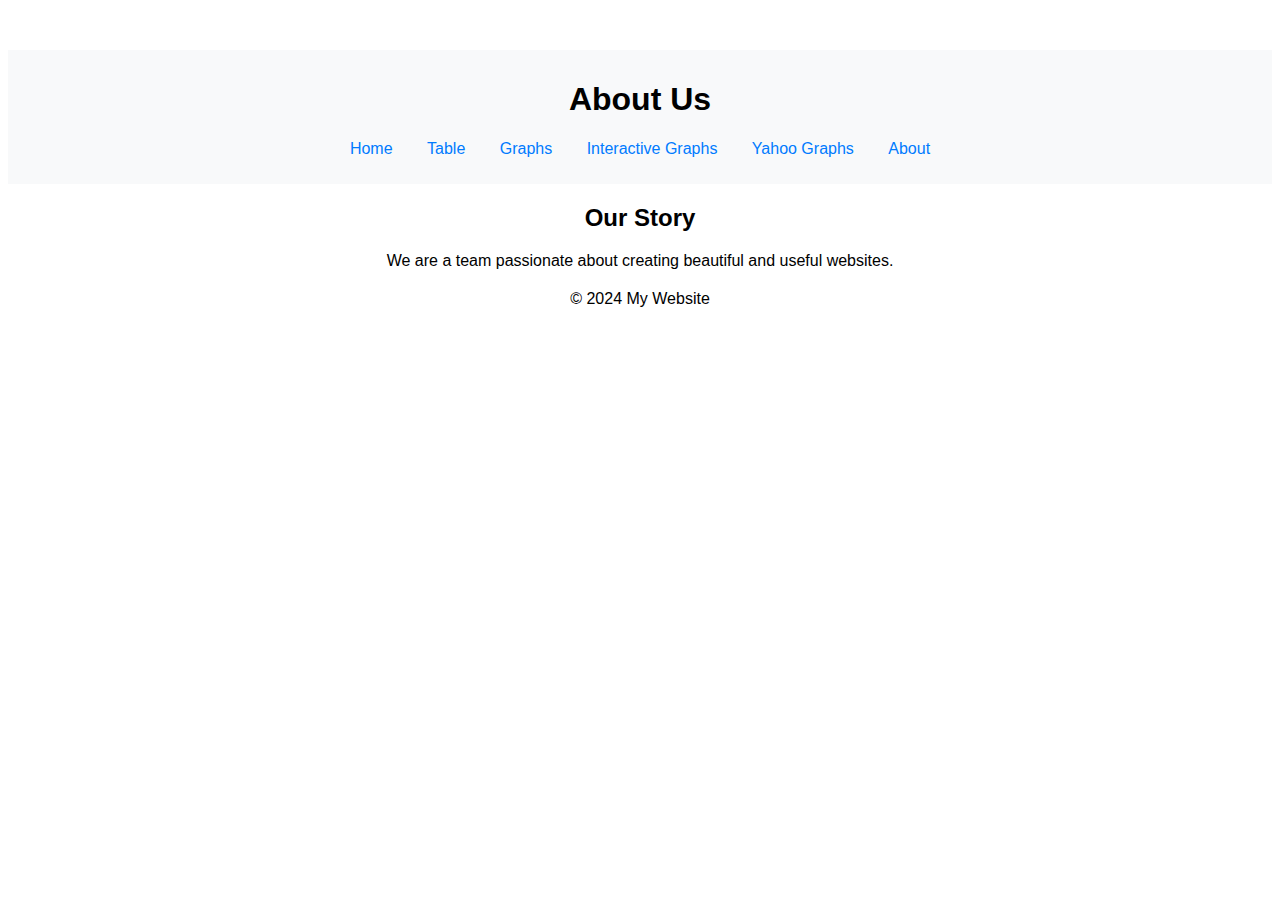
<file: about.html>
<!DOCTYPE html>
<html lang="en">
<head>
    <meta charset="UTF-8">
    <meta name="viewport" content="width=device-width, initial-scale=1.0">
    <title>About</title>
    <link rel="stylesheet" href="styles.css">
</head>
<body>
    <header>
        <h1>About Us</h1>
        <nav>
            <ul>
                <li><a href="index.html">Home</a></li>
                <li><a href="table.html">Table</a></li>
                <li><a href="graphs.html">Graphs</a></li>
                <li><a href="interactive_graphs.html">Interactive Graphs</a></li>
                <li><a href="yahoo_graphs.html">Yahoo Graphs</a></li>
                <li><a href="about.html">About</a></li>
            </ul>
        </nav>
    </header>
    
    <main>
        <section>
            <h2>Our Story</h2>
            <p>We are a team passionate about creating beautiful and useful websites.</p>
        </section>
    </main>

    <footer>
        <p>&copy; 2024 My Website</p>
    </footer>
</body>
</html>
</file>
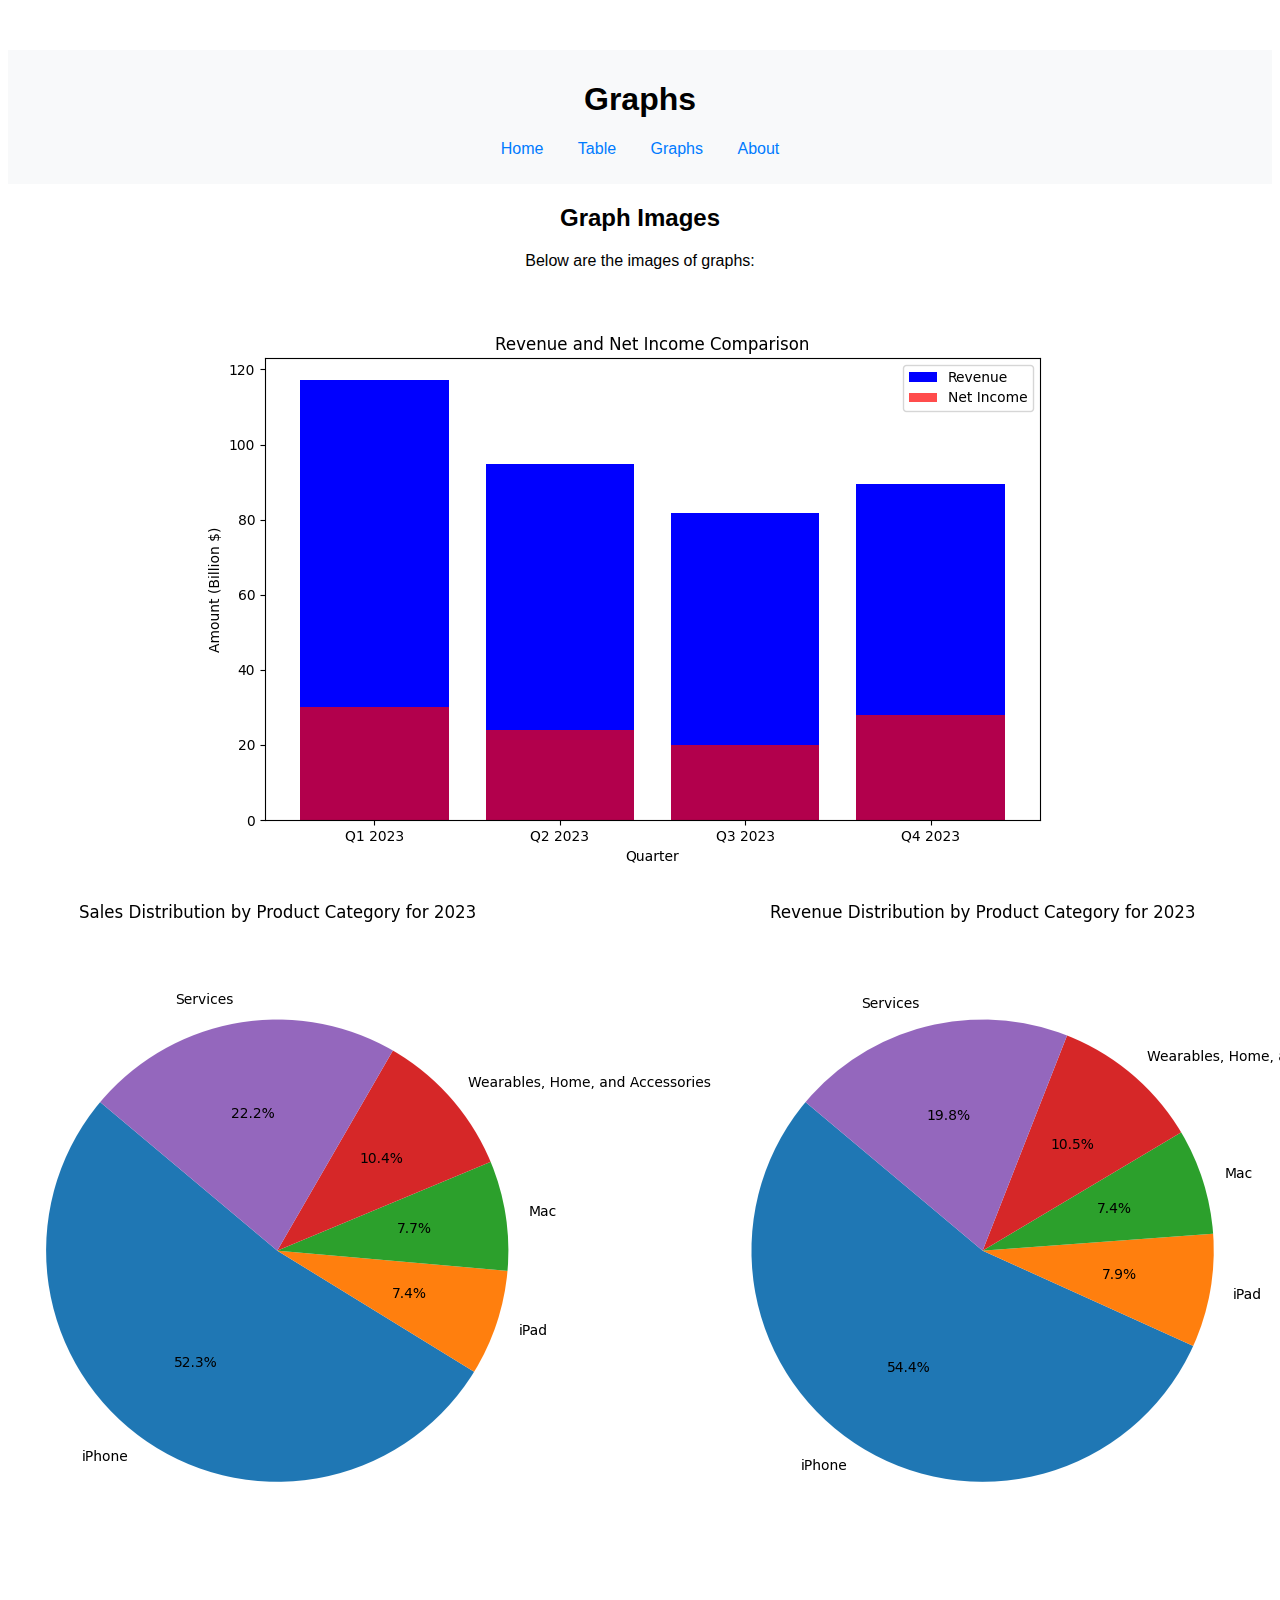
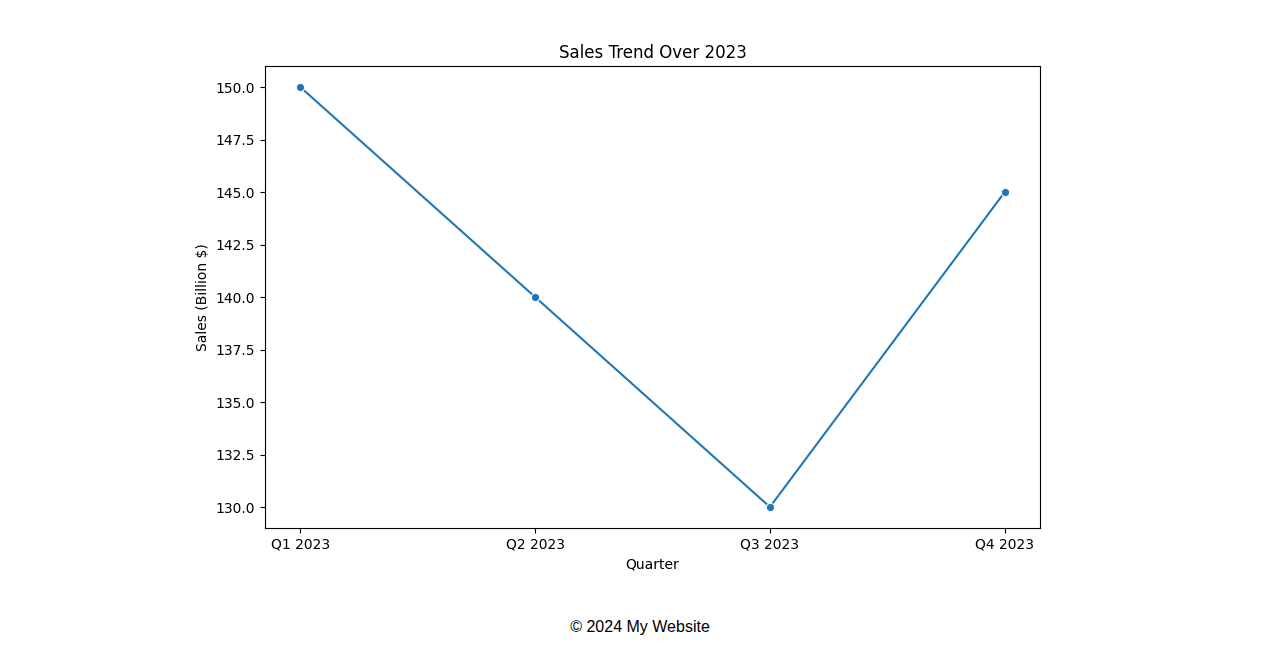
<file: graph.html>
<!DOCTYPE html>
<html lang="en">
<head>
    <meta charset="UTF-8">
    <meta name="viewport" content="width=device-width, initial-scale=1.0">
    <title>Graphs</title>
    <link rel="stylesheet" href="styles.css">
</head>
<body>
    <header>
        <h1>Graphs</h1>
        <nav>
            <ul>
                <li><a href="index.html">Home</a></li>
                <li><a href="table.html">Table</a></li>
                <li><a href="graphs.html">Graphs</a></li>
                <li><a href="about.html">About</a></li>
            </ul>
        </nav>
    </header>
    
    <main>
        <section>
            <h2>Graph Images</h2>
            <p>Below are the images of graphs:</p>
            <img src="images/Revenue and Net Income Comparison.png" alt="Revenue and Net Income Comparison">
            <img src="images/Sales and Revenue Distribution.png" alt="Sales and Revenue Distribution">
            <img src="images/Sales Trend Over 2023.png" alt="Sales Trend Over 2023">
        </section>
    </main>

    <footer>
        <p>&copy; 2024 My Website</p>
    </footer>
</body>
</html>
</file>
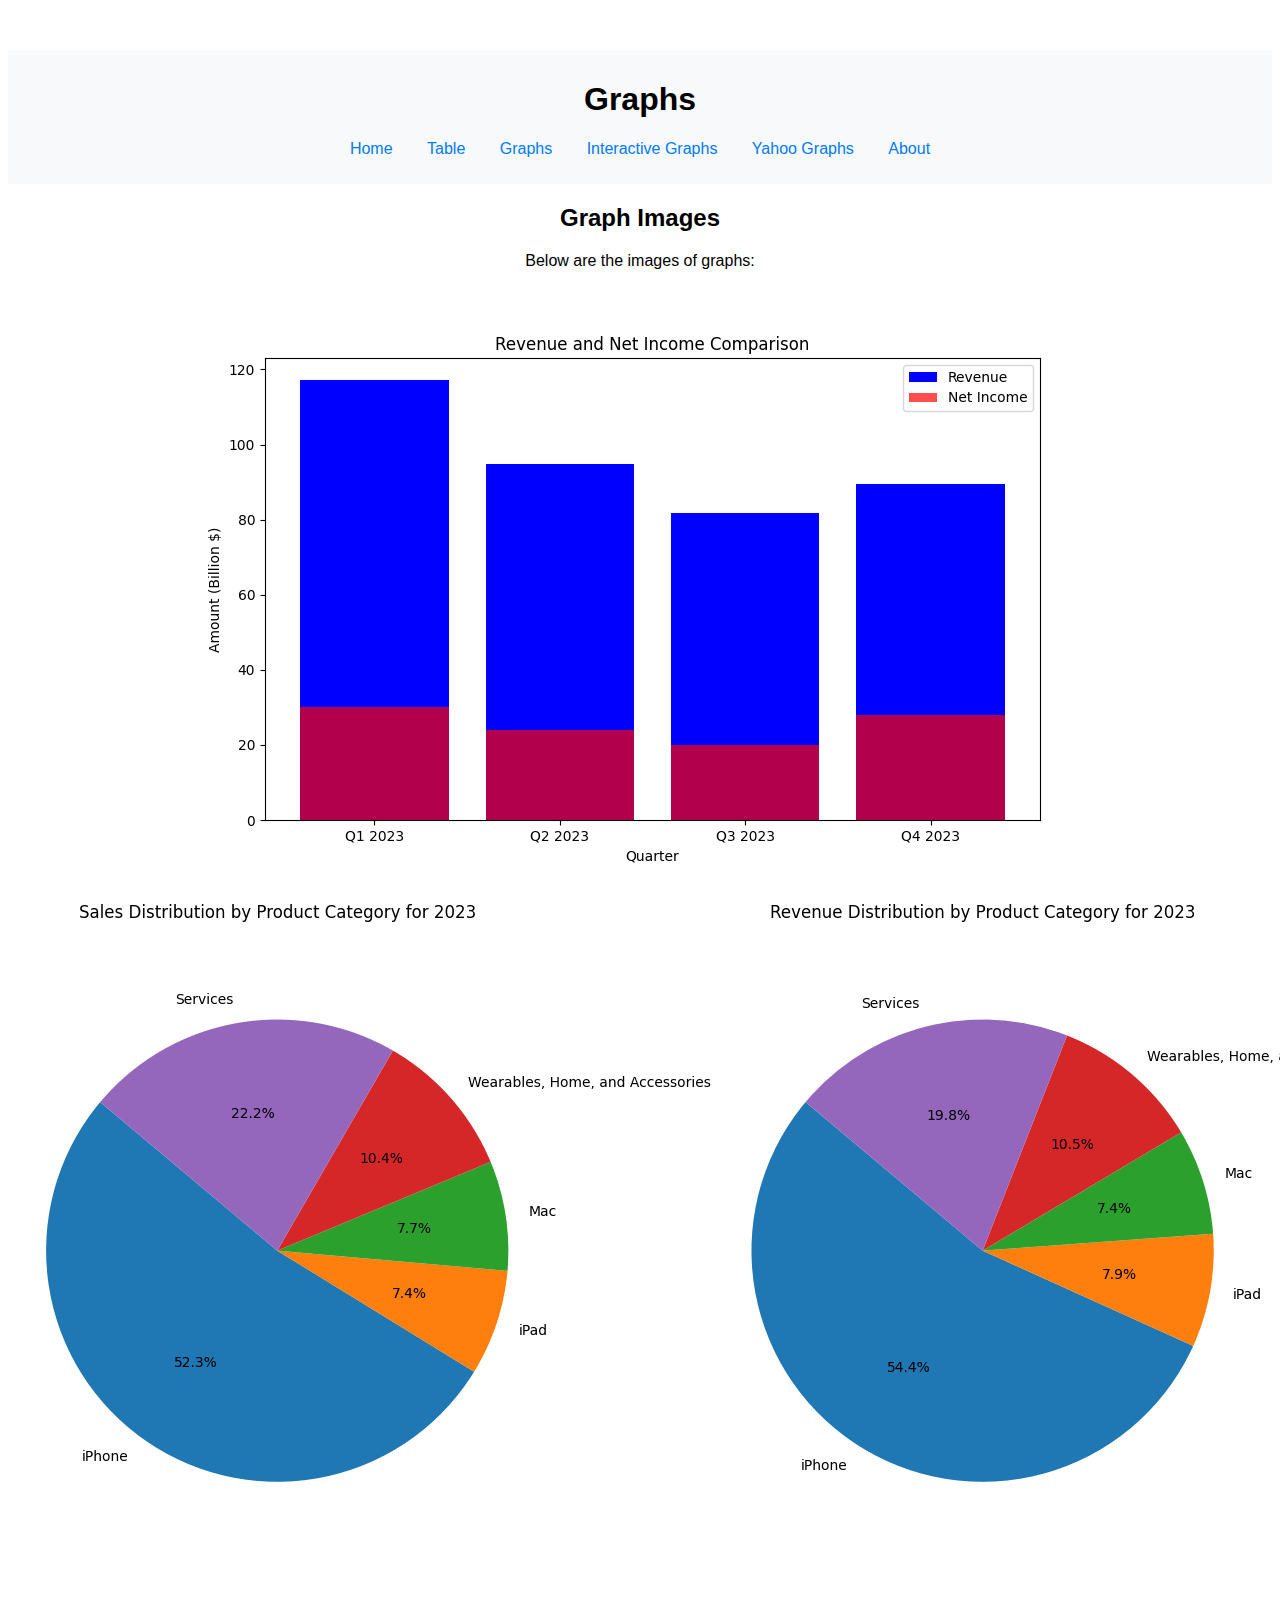
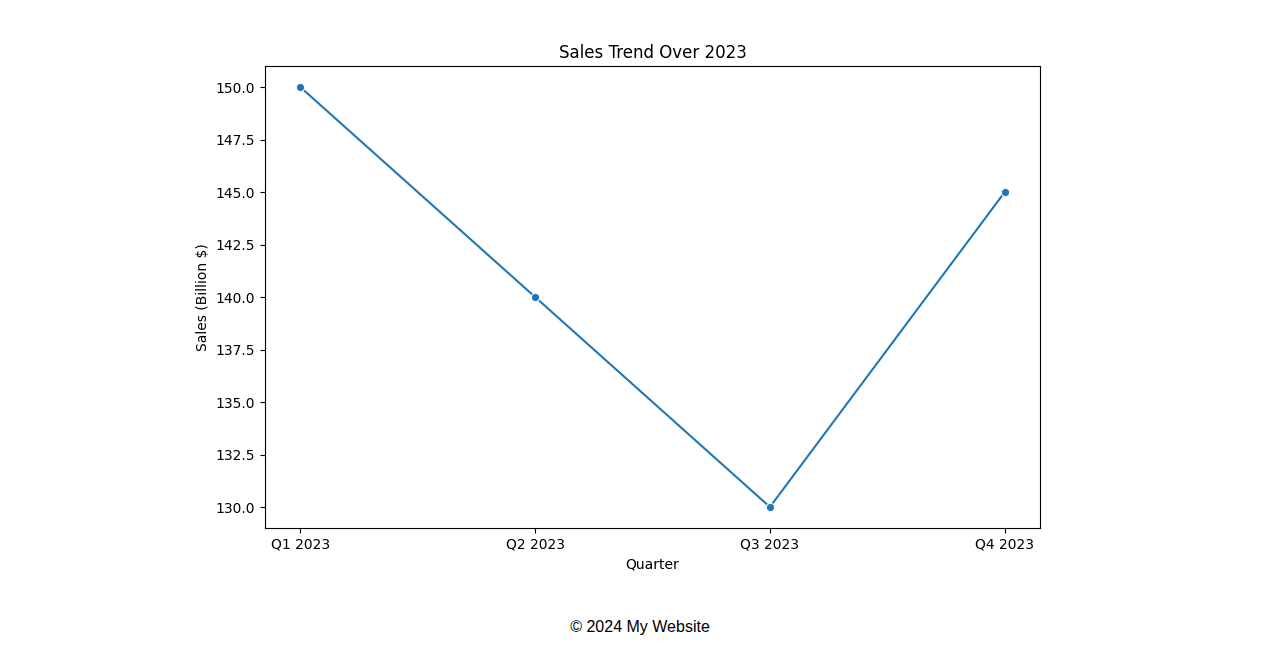
<file: graphs.html>
<!DOCTYPE html>
<html lang="en">
<head>
    <meta charset="UTF-8">
    <meta name="viewport" content="width=device-width, initial-scale=1.0">
    <title>Graphs</title>
    <link rel="stylesheet" href="styles.css">
</head>
<body>
    <header>
        <h1>Graphs</h1>
        <nav>
            <ul>
                <li><a href="index.html">Home</a></li>
                <li><a href="table.html">Table</a></li>
                <li><a href="graphs.html">Graphs</a></li>
                <li><a href="interactive_graphs.html">Interactive Graphs</a></li>
                <li><a href="yahoo_graphs.html">Yahoo Graphs</a></li>
                <li><a href="about.html">About</a></li>
            </ul>
        </nav>
    </header>
    
    <main>
        <section>
            <h2>Graph Images</h2>
            <p>Below are the images of graphs:</p>
            <img src="images/Revenue and Net Income Comparison.png" alt="Revenue and Net Income Comparison">
            <img src="images/Sales and Revenue Distribution.png" alt="Sales and Revenue Distribution">
            <img src="images/Sales Trend Over 2023.png" alt="Sales Trend Over 2023">
        </section>
    </main>

    <footer>
        <p>&copy; 2024 My Website</p>
    </footer>
</body>
</html>
</file>
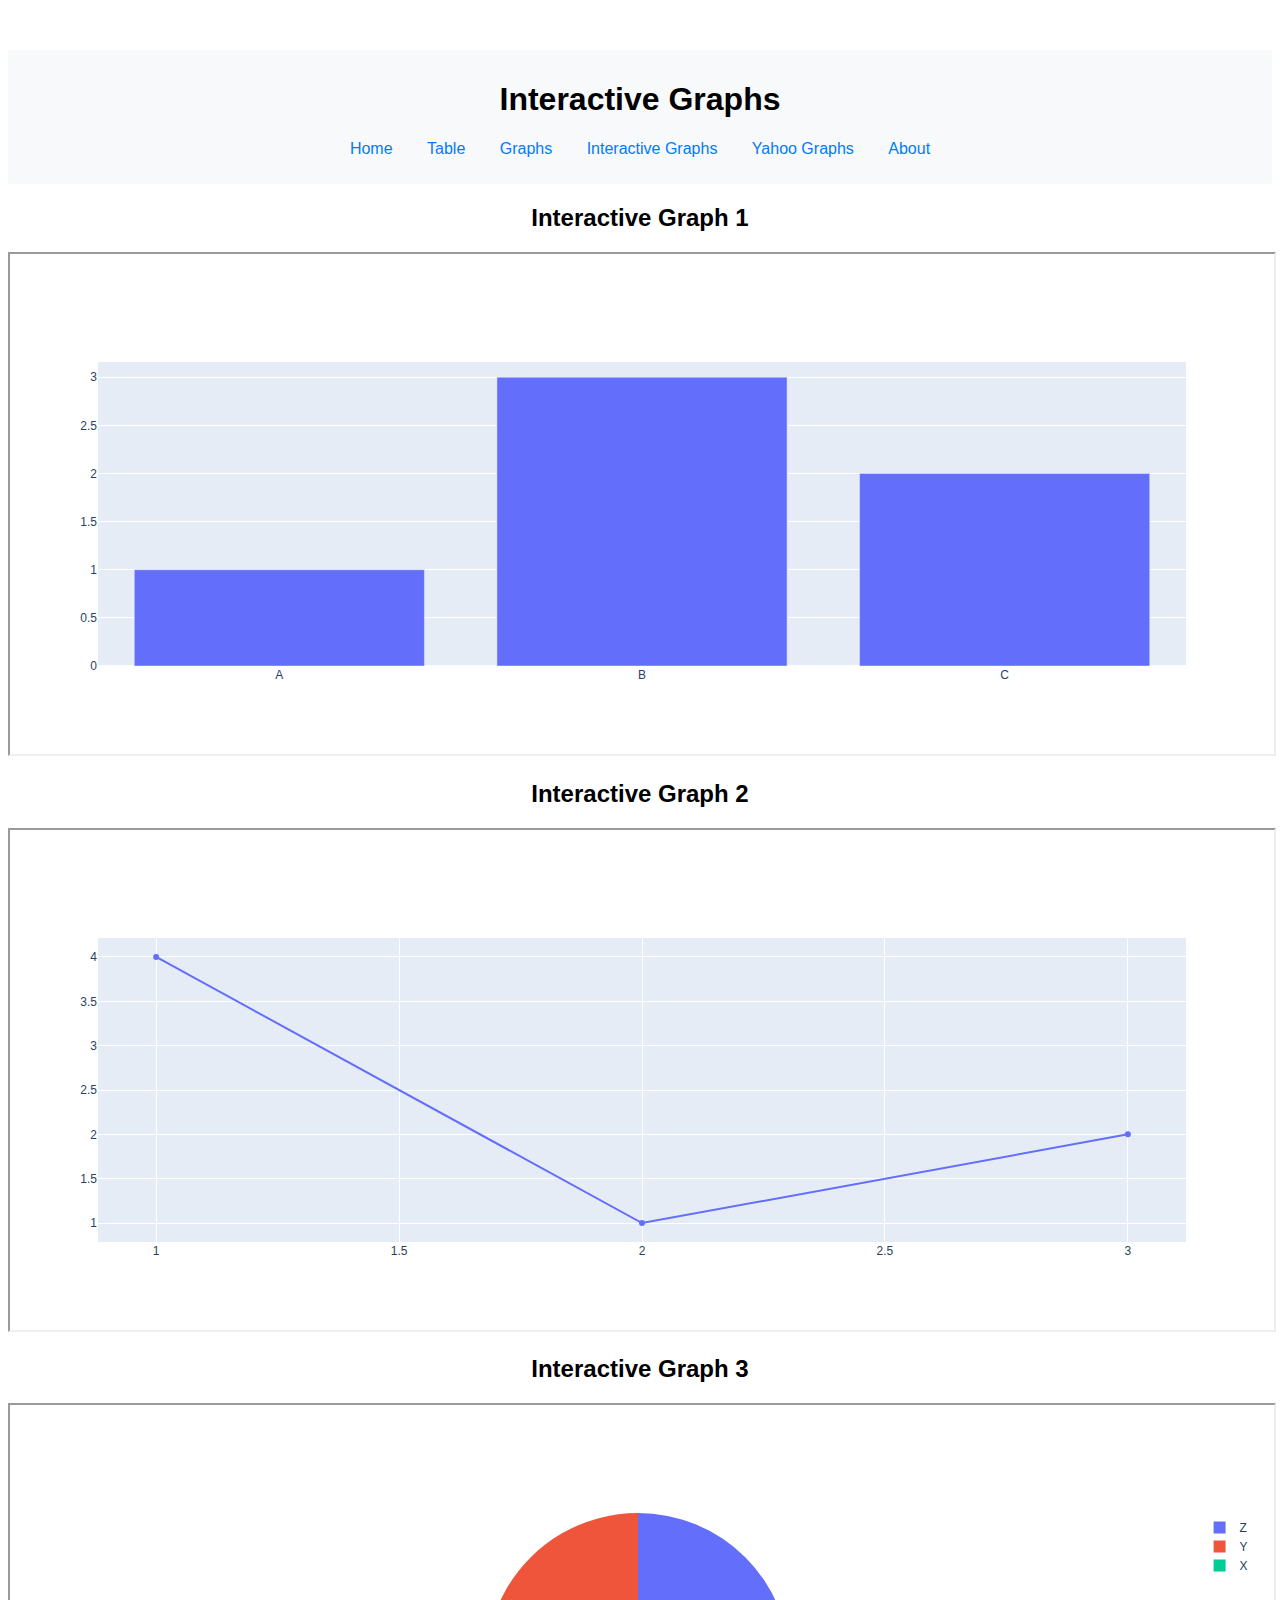
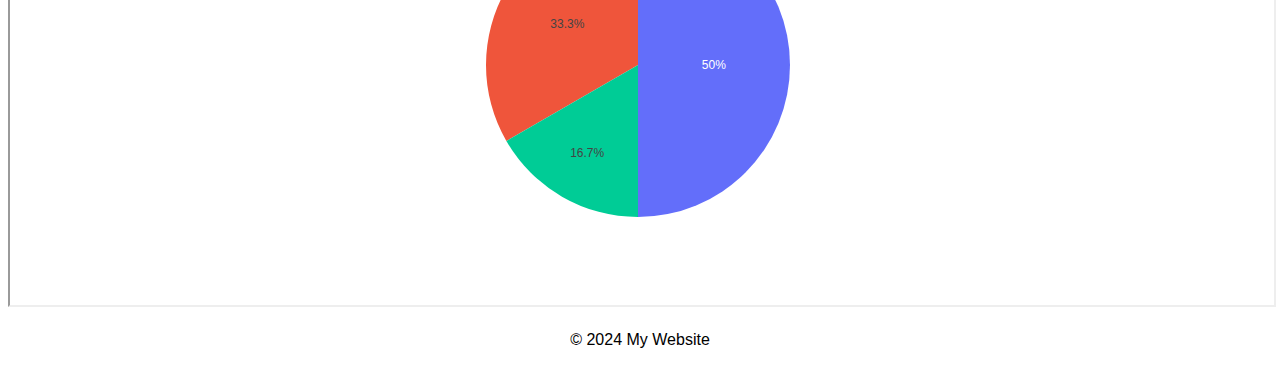
<file: interactive_graphs.html>
<!DOCTYPE html>
<html lang="en">
<head>
    <meta charset="UTF-8">
    <meta name="viewport" content="width=device-width, initial-scale=1.0">
    <title>Interactive Graphs</title>
    <link rel="stylesheet" href="styles.css">
</head>
<body>
    <header>
        <h1>Interactive Graphs</h1>
        <nav>
            <ul>
                <li><a href="index.html">Home</a></li>
                <li><a href="table.html">Table</a></li>
                <li><a href="graphs.html">Graphs</a></li>
                <li><a href="interactive_graphs.html">Interactive Graphs</a></li>
                <li><a href="yahoo_graphs.html">Yahoo Graphs</a></li>
                <li><a href="about.html">About</a></li>
            </ul>
        </nav>
    </header>
    
    <main>
        <section>
            <h2>Interactive Graph 1</h2>
            <iframe src="interactive/interactive1.html" width="100%" height="500px"></iframe>
        </section>
        
        <section>
            <h2>Interactive Graph 2</h2>
            <iframe src="interactive/interactive2.html" width="100%" height="500px"></iframe>
        </section>
        
        <section>
            <h2>Interactive Graph 3</h2>
            <iframe src="interactive/interactive3.html" width="100%" height="500px"></iframe>
        </section>
    </main>

    <footer>
        <p>&copy; 2024 My Website</p>
    </footer>
</body>
</html>
</file>
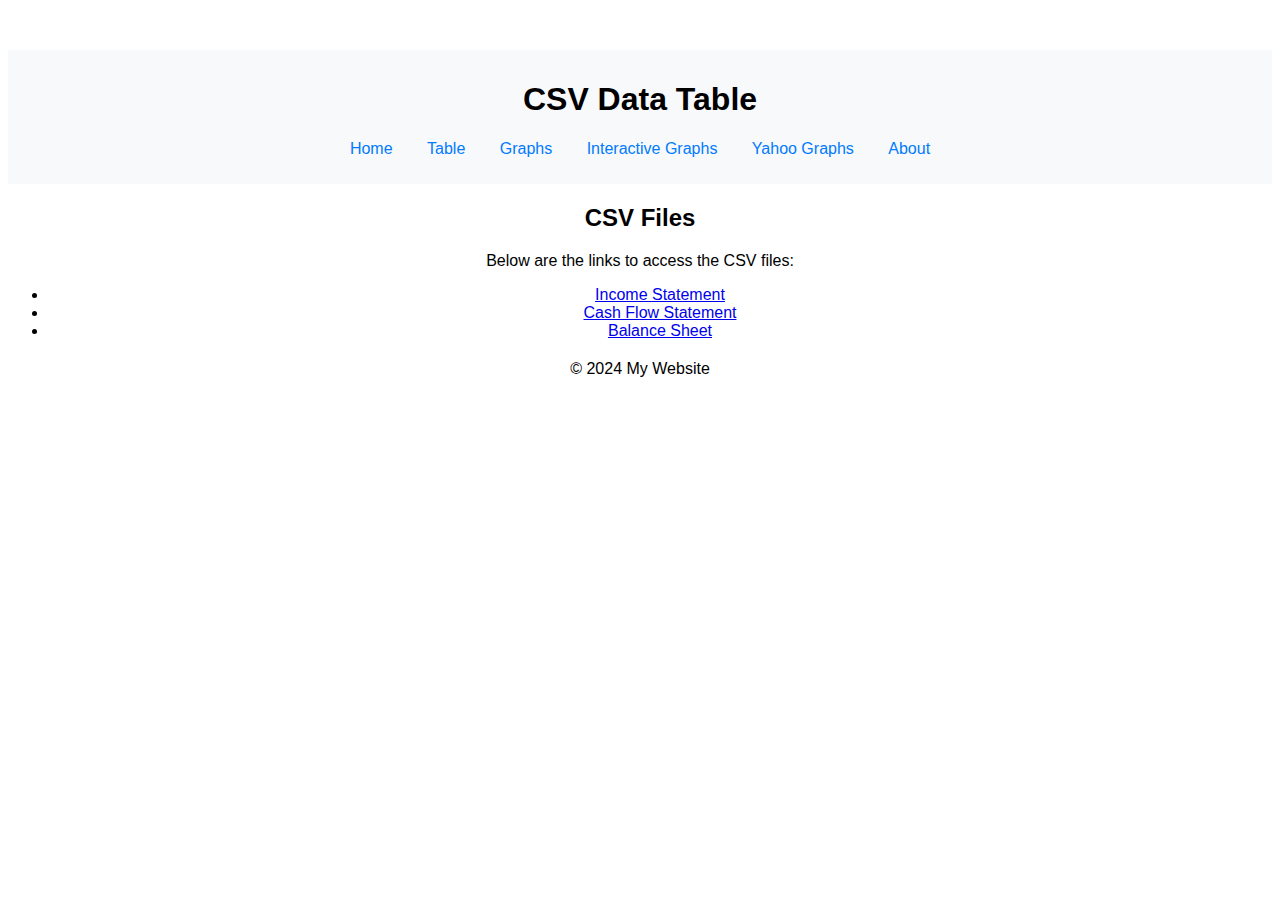
<file: table.html>
<!DOCTYPE html>
<html lang="en">
<head>
    <meta charset="UTF-8">
    <meta name="viewport" content="width=device-width, initial-scale=1.0">
    <title>Table</title>
    <link rel="stylesheet" href="styles.css">
</head>
<body>
    <header>
        <h1>CSV Data Table</h1>
        <nav>
            <ul>
                <li><a href="index.html">Home</a></li>
                <li><a href="table.html">Table</a></li>
                <li><a href="graphs.html">Graphs</a></li>
                <li><a href="interactive_graphs.html">Interactive Graphs</a></li>
                <li><a href="yahoo_graphs.html">Yahoo Graphs</a></li>
                <li><a href="about.html">About</a></li>
            </ul>
        </nav>
    </header>
    
    <main>
        <section>
            <h2>CSV Files</h2>
            <p>Below are the links to access the CSV files:</p>
            <ul>
                <li><a href="data/income_statement_2023.csv">Income Statement</a></li>
                <li><a href="data/cash_flow_statement_2023.csv">Cash Flow Statement</a></li>
                <li><a href="data/balance_sheet_2023.csv">Balance Sheet</a></li>
            </ul>
        </section>
    </main>

    <footer>
        <p>&copy; 2024 My Website</p>
    </footer>
</body>
</html>
</file>
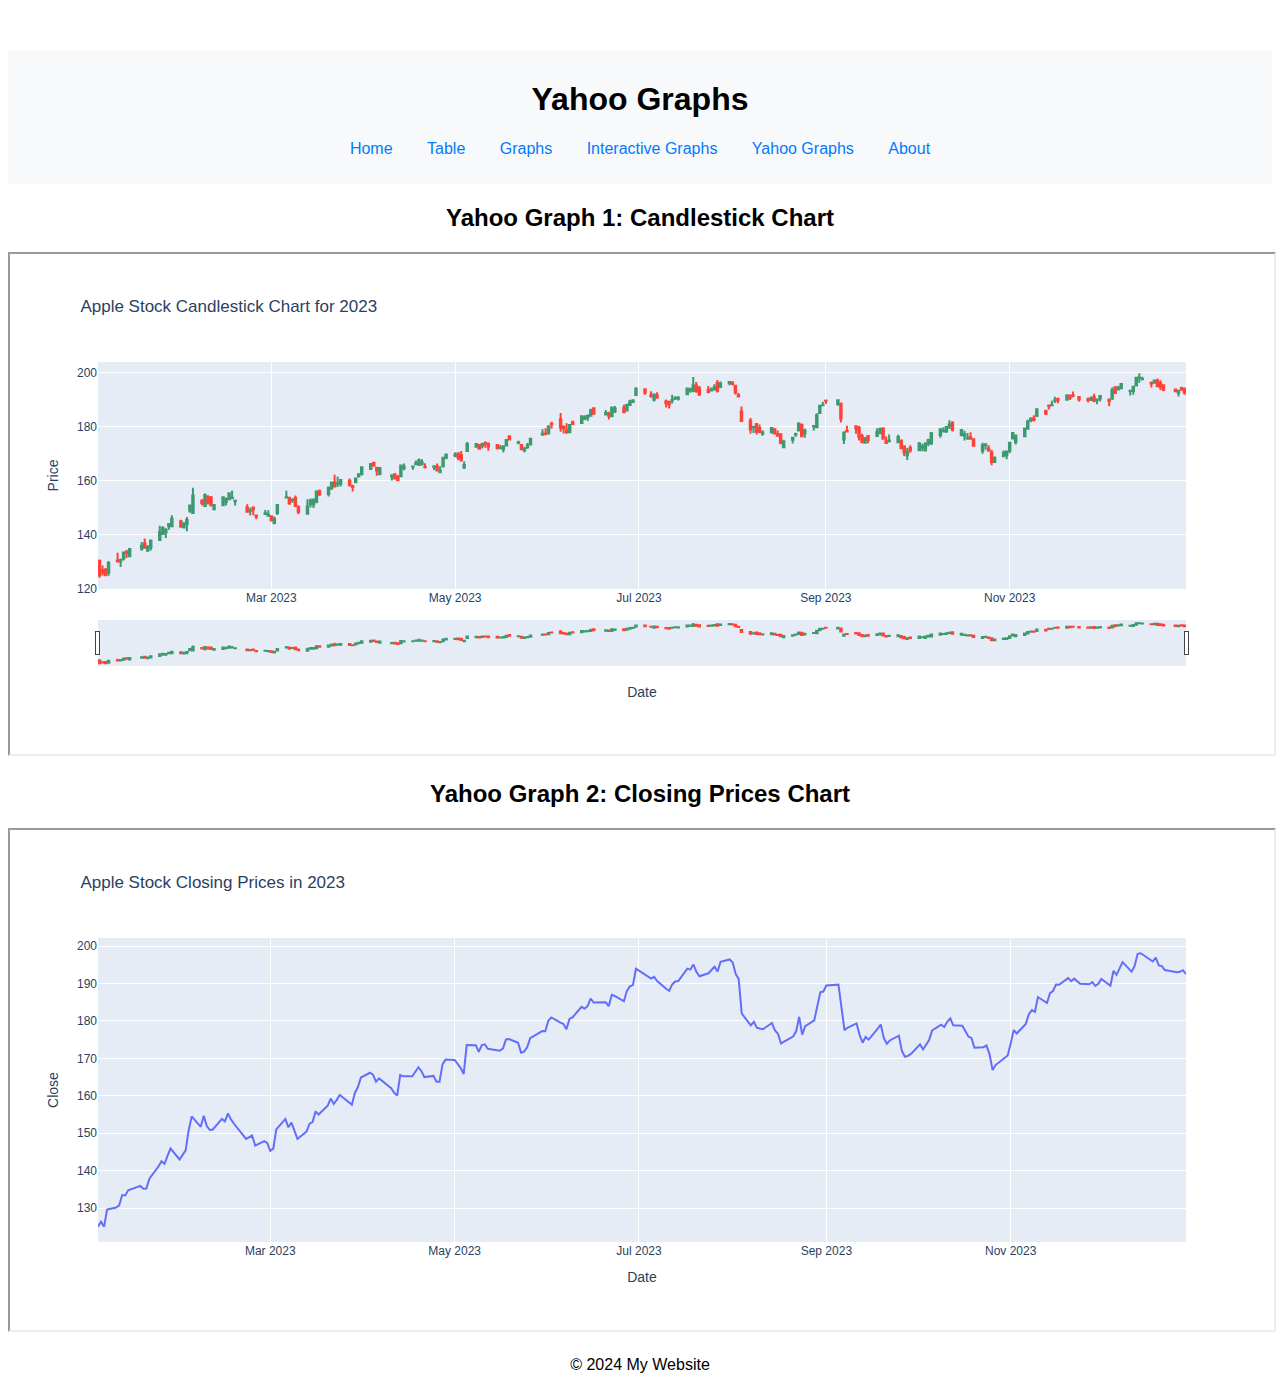
<file: yahoo_graphs.html>
<!DOCTYPE html>
<html lang="en">
<head>
    <meta charset="UTF-8">
    <meta name="viewport" content="width=device-width, initial-scale=1.0">
    <title>Yahoo Graphs</title>
    <link rel="stylesheet" href="styles.css">
</head>
<body>
    <header>
        <h1>Yahoo Graphs</h1>
        <nav>
            <ul>
                <li><a href="index.html">Home</a></li>
                <li><a href="table.html">Table</a></li>
                <li><a href="graphs.html">Graphs</a></li>
                <li><a href="interactive_graphs.html">Interactive Graphs</a></li>
                <li><a href="yahoo_graphs.html">Yahoo Graphs</a></li>
                <li><a href="about.html">About</a></li>
            </ul>
        </nav>
    </header>
    <main>
        <section>
            <h2>Yahoo Graph 1: Candlestick Chart</h2>
            <iframe src="interactive/apple_stock_candlestick_2023.html" width="100%" height="500px"></iframe>
        </section>
        <section>
            <h2>Yahoo Graph 2: Closing Prices Chart</h2>
            <iframe src="interactive/apple_stock_closing_prices_2023.html" width="100%" height="500px"></iframe>
        </section>
    </main>
    <footer>
        <p>&copy; 2024 My Website</p>
    </footer>
</body>
</html>
</file>
<file: styles.css>
body {
    font-family: Arial, sans-serif;
    text-align: center;
    margin-top: 50px;
}

header {
    background-color: #f8f9fa;
    padding: 10px 0;
}

nav ul {
    list-style-type: none;
    padding: 0;
}

nav ul li {
    display: inline;
    margin: 0 15px;
}

nav ul li a {
    text-decoration: none;
    color: #007bff;
}

footer {
    margin-top: 20px;
}
</file>
